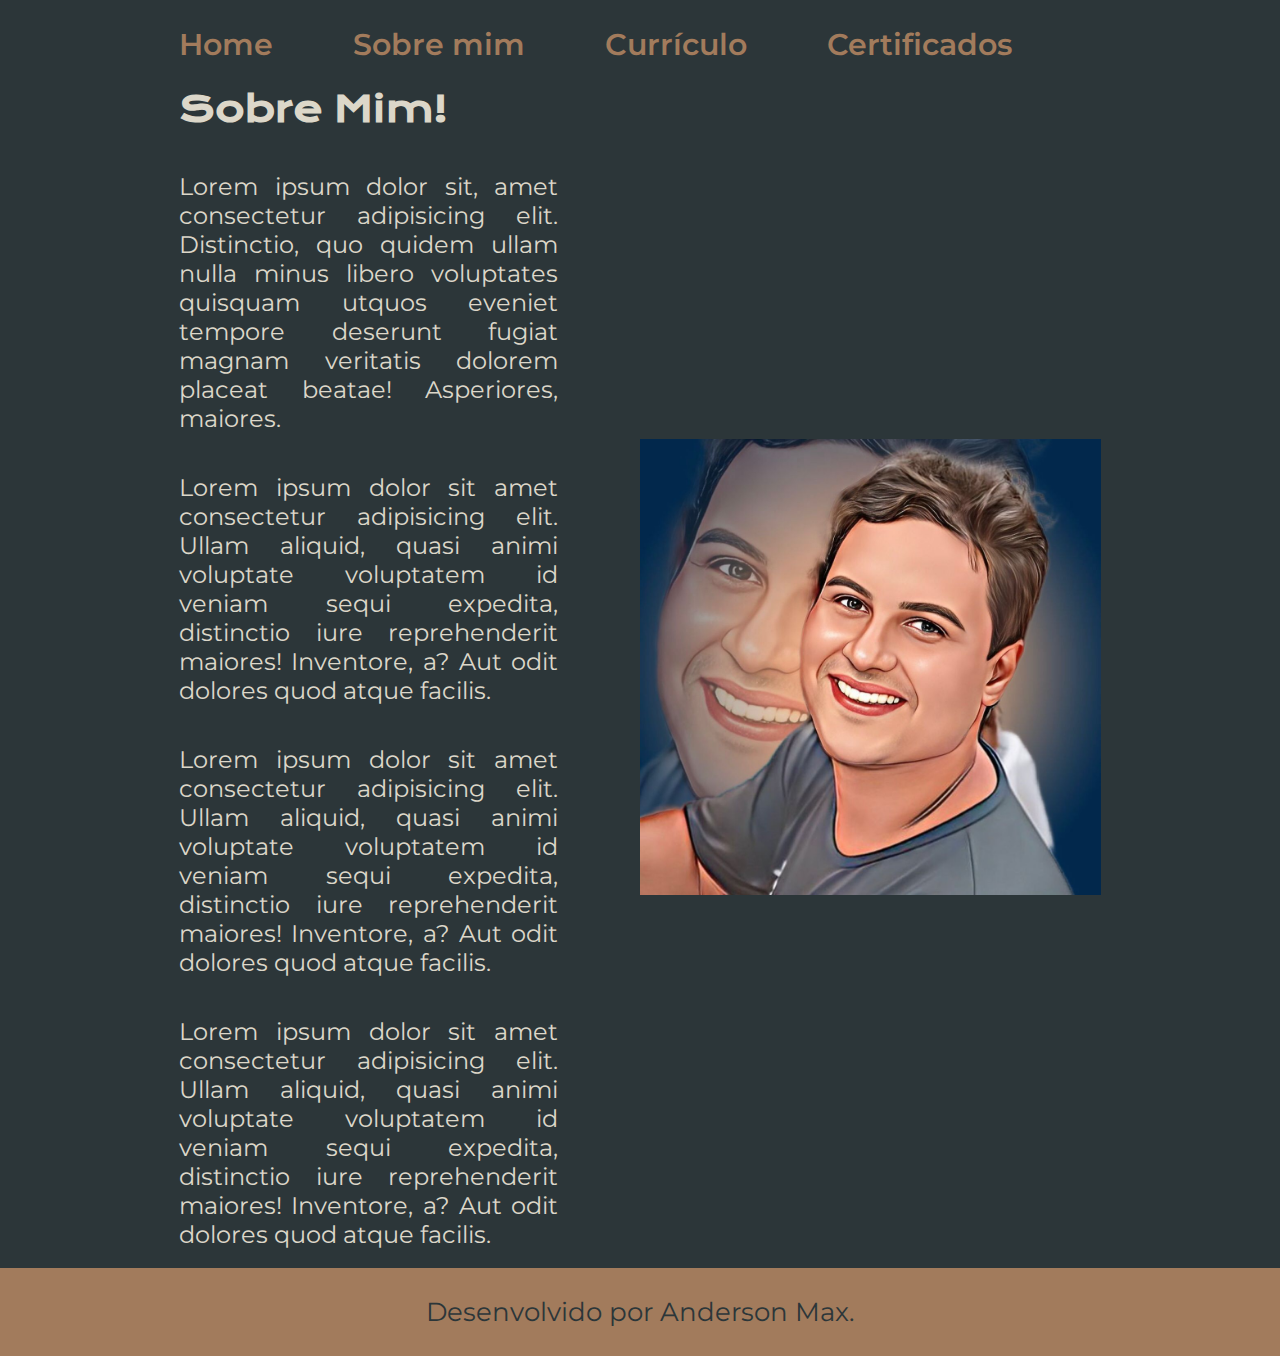
<file: about.html>
<!DOCTYPE html>
<html lang="pt-br">
<head>
    <meta charset="UTF-8">
    <meta http-equiv="X-UA-Compatible" content="IE=edge">
    <meta name="viewport" content="width=device-width, initial-scale=1.0">
    <title>Sobre mim</title>
    <link rel="stylesheet" href="./styles/style.css">
</head>
<body>
    <header class="cabecalho">
        <nav class="cabecalho__menu">
            <a class="cabecalho__menu__link" href="index.html">Home</a>
            <a class="cabecalho__menu__link" href="about.html">Sobre mim</a>
            <a class="cabecalho__menu__link" href="curriculo.html">Currículo</a>
            <a class="cabecalho__menu__link" href="certificados.html">Certificados</a>
        </nav>
    </header>
    <main class="apresentacao">
        <section class="apresentacao__conteudo">
            <h1 class="apresentacao__conteudo__titulo">Sobre Mim!</h1>
            <p class="apresentacao__conteudo__texto">Lorem ipsum dolor sit, amet consectetur adipisicing elit. Distinctio, quo quidem ullam nulla minus libero voluptates quisquam 
                utquos eveniet tempore deserunt fugiat magnam veritatis dolorem placeat beatae! Asperiores, maiores.</p>
            <p class="apresentacao__conteudo__texto">Lorem ipsum dolor sit amet consectetur adipisicing elit. Ullam aliquid, quasi animi voluptate voluptatem id veniam sequi expedita, distinctio iure 
                reprehenderit maiores! Inventore, a? Aut odit dolores quod atque facilis.</p>
            <p class="apresentacao__conteudo__texto">Lorem ipsum dolor sit amet consectetur adipisicing elit. Ullam aliquid, quasi animi voluptate voluptatem id veniam sequi expedita, distinctio iure 
                reprehenderit maiores! Inventore, a? Aut odit dolores quod atque facilis.</p>
            <p class="apresentacao__conteudo__texto">Lorem ipsum dolor sit amet consectetur adipisicing elit. Ullam aliquid, quasi animi voluptate voluptatem id veniam sequi expedita, distinctio iure 
                reprehenderit maiores! Inventore, a? Aut odit dolores quod atque facilis.</p>
        </section>
        <img class="apresentacao__imagem" src="./assets/andinho.jpeg">
    </main>
    <footer class="rodape">
        <p>Desenvolvido por Anderson Max.</p>
    </footer>
</body>
</html>
</file>
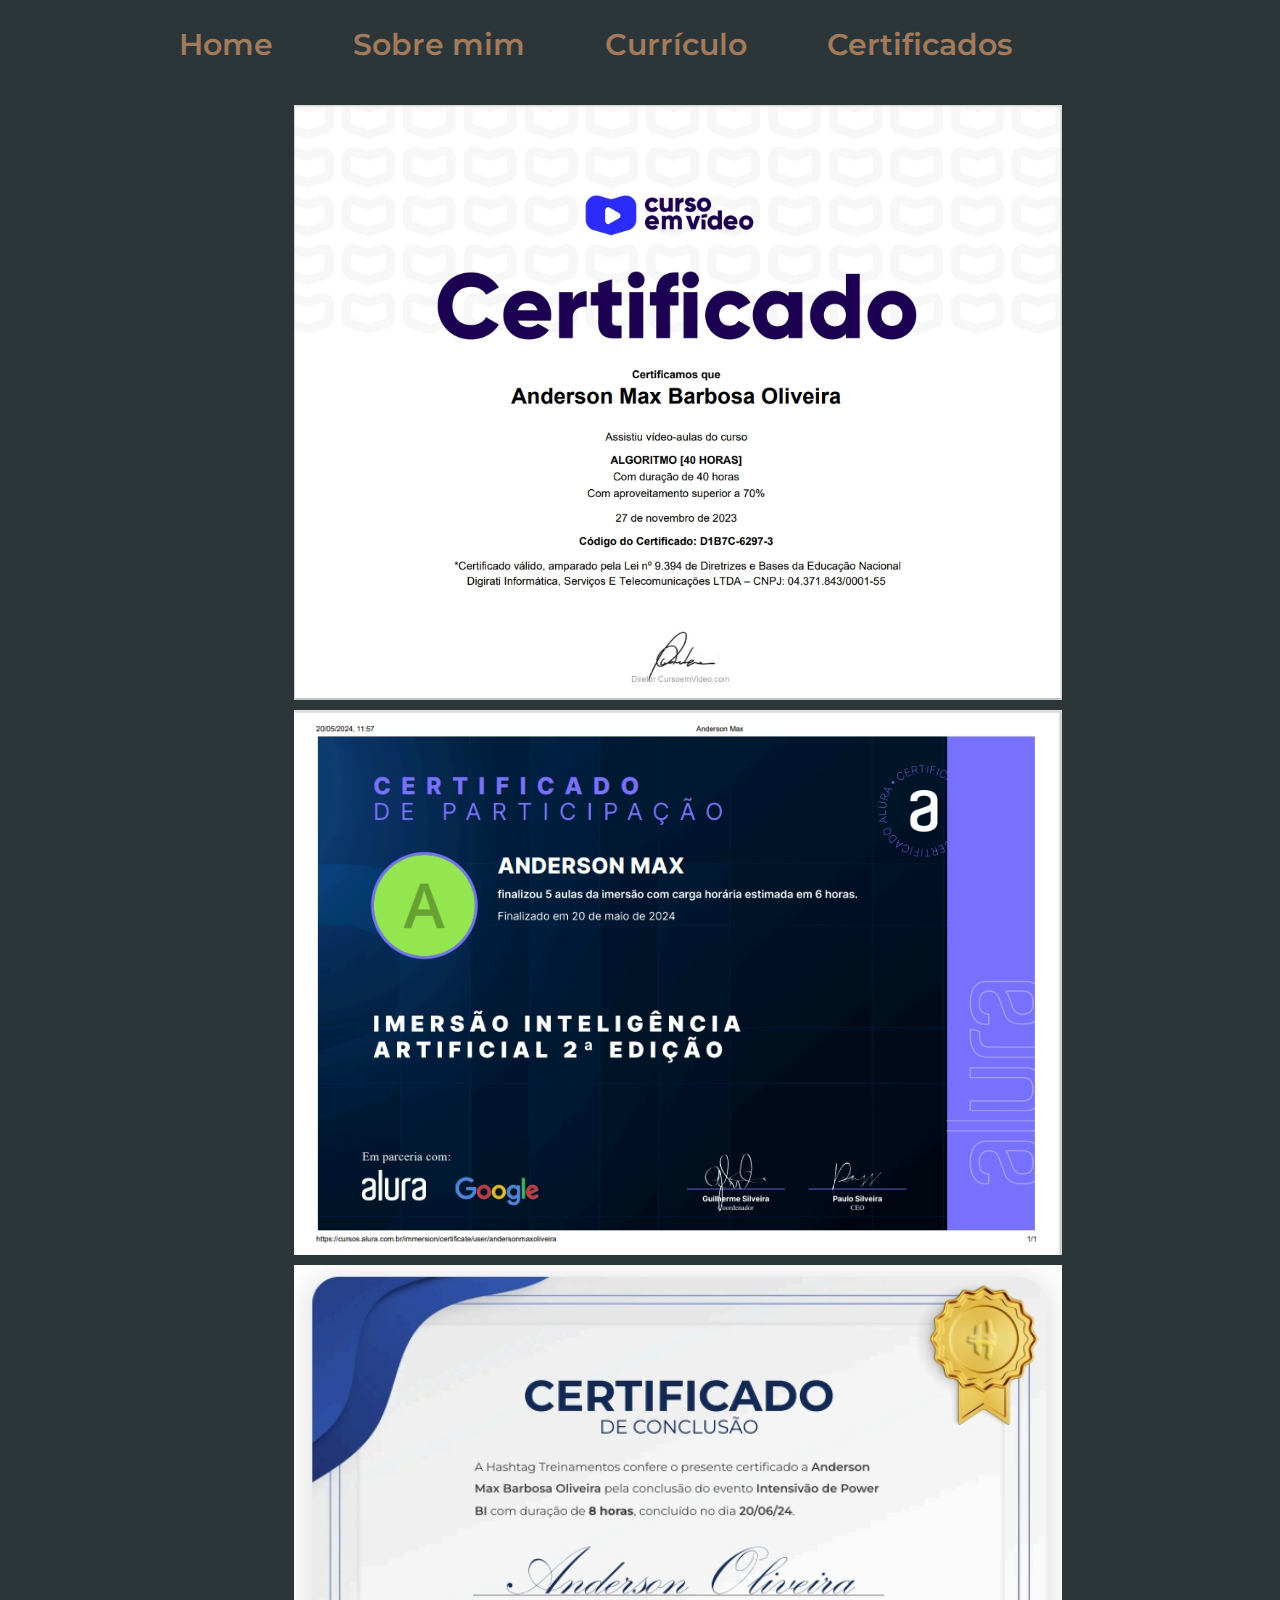
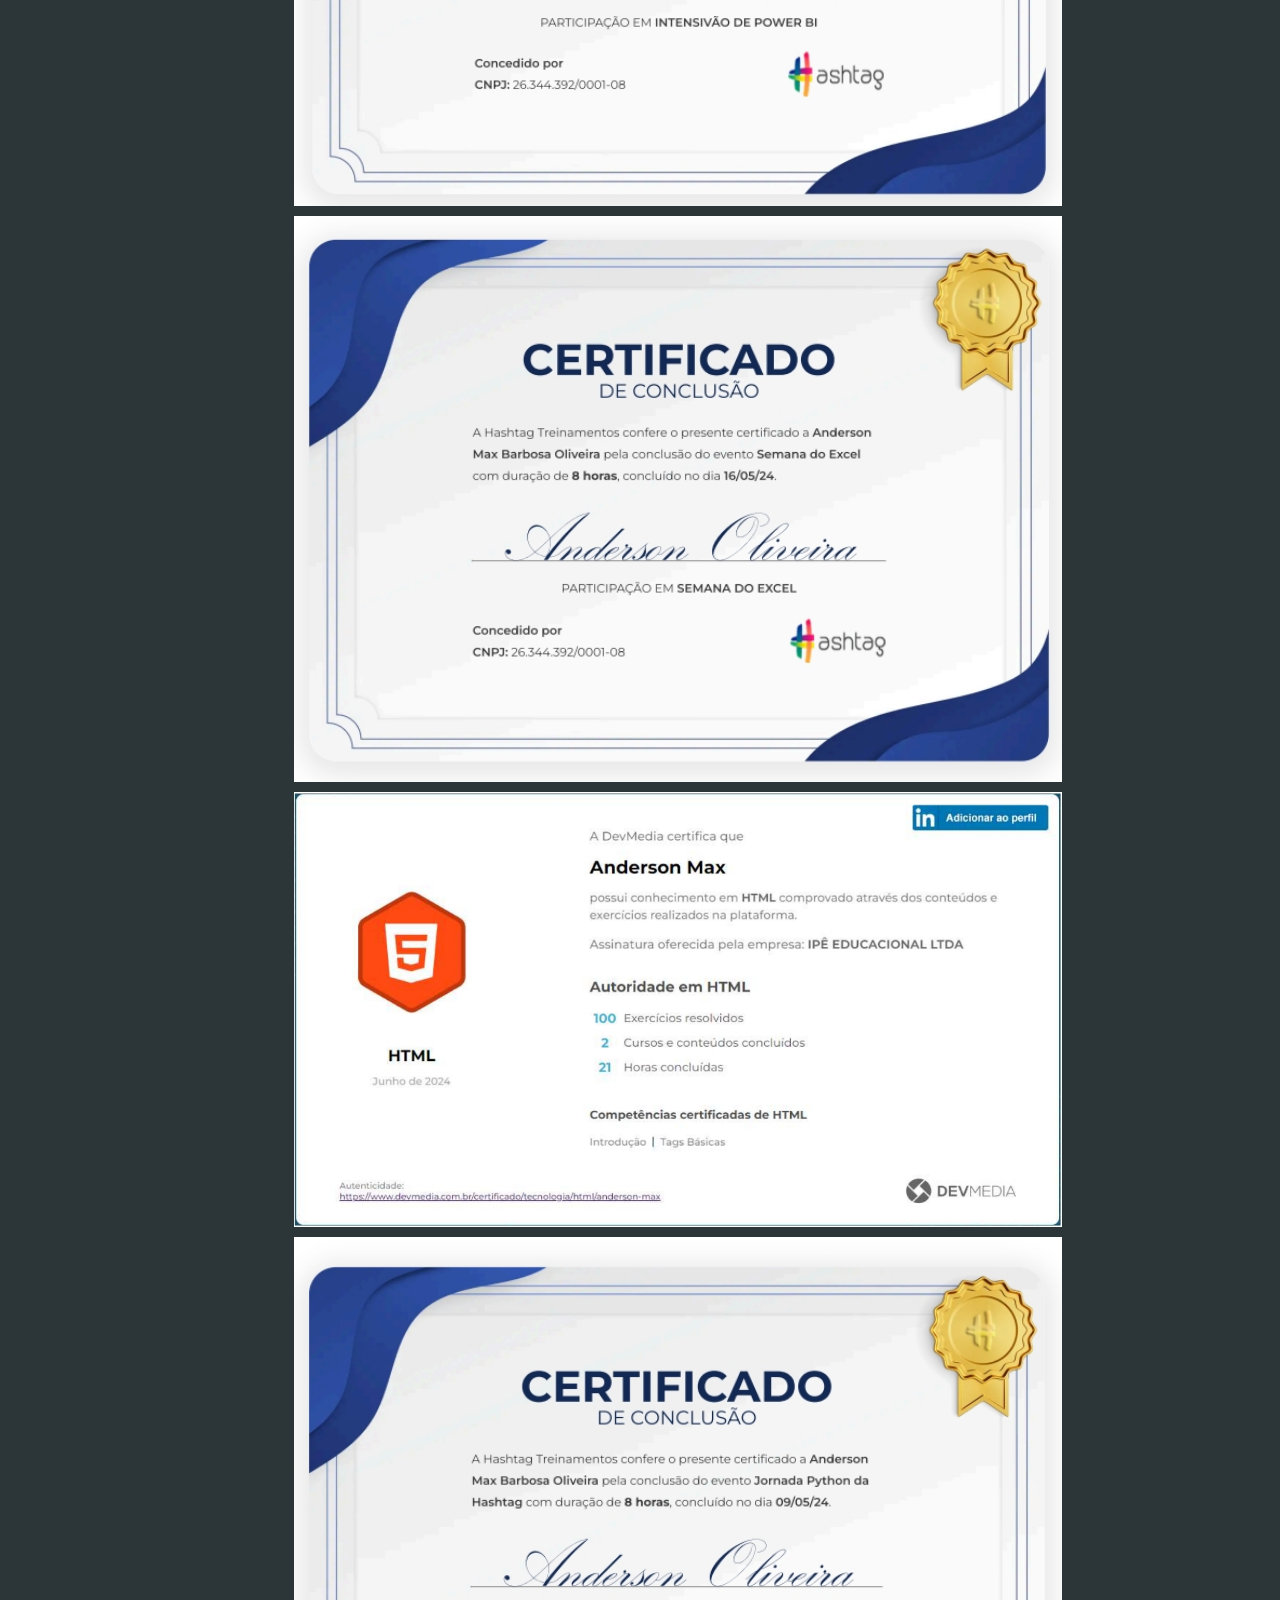
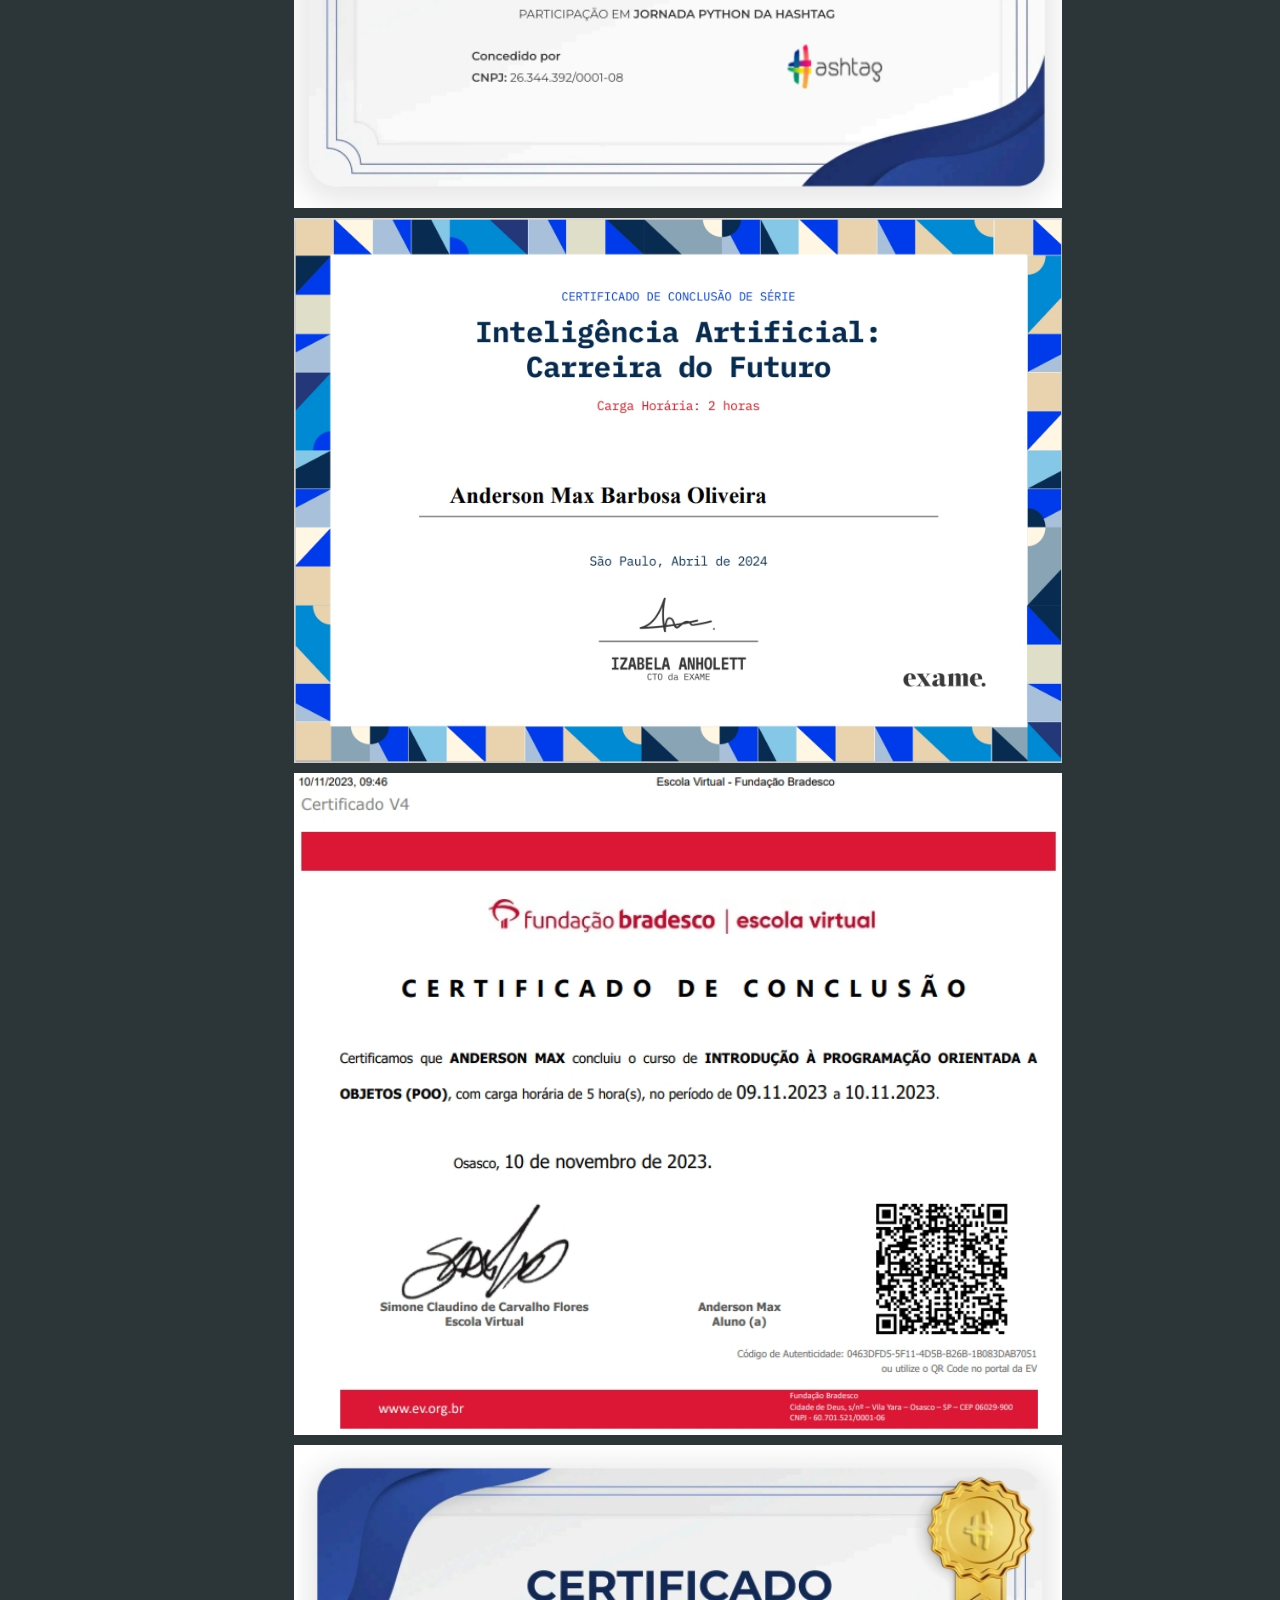
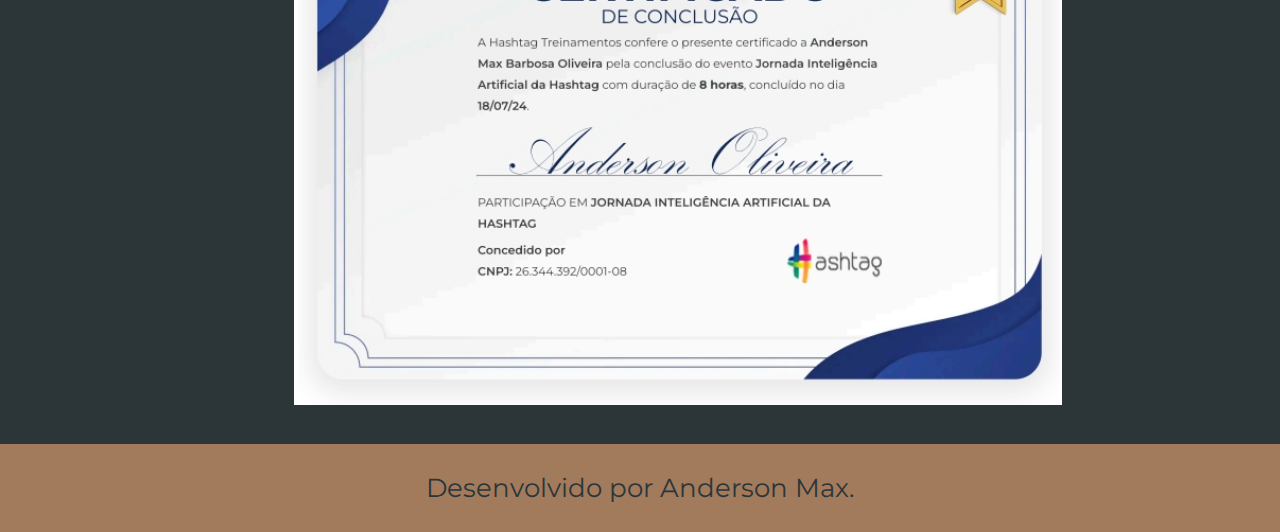
<file: certificados.html>
<!DOCTYPE html>
<html lang="pt-br">
<head>
    <meta charset="UTF-8">
    <meta http-equiv="X-UA-Compatible" content="IE=edge">
    <meta name="viewport" content="width=device-width, initial-scale=1.0">
    <title>Sobre mim</title>
    <link rel="stylesheet" href="./styles/style.css">
</head>
<body>
    <header class="cabecalho">
        <nav class="cabecalho__menu">
            <a class="cabecalho__menu__link" href="index.html">Home</a>
            <a class="cabecalho__menu__link" href="about.html">Sobre mim</a>
            <a class="cabecalho__menu__link" href="curriculo.html">Currículo</a>
            <a class="cabecalho__menu__link" href="certificados.html">Certificados</a>
        </nav>
    </header>
    <main class="apresentacao__">
        <section class="apresentacao__conteudo__">
            <img class="apresentacao__imagem__" src="./assets/Captura de tela_13-8-2024_94820_.jpeg">
            <img class="apresentacao__imagem__" src="./assets/Captura de tela_13-8-2024_95321_.jpeg">
            <img class="apresentacao__imagem__" src="./assets/Captura de tela_13-8-2024_95348_.jpeg">
            <img class="apresentacao__imagem__" src="./assets/Captura de tela_13-8-2024_95424_.jpeg">
            <img class="apresentacao__imagem__" src="./assets/Captura de tela_13-8-2024_95449_.jpeg">
            <img class="apresentacao__imagem__" src="./assets/Captura de tela_13-8-2024_9547_.jpeg">
            <img class="apresentacao__imagem__" src="./assets/Captura de tela_13-8-2024_95517_.jpeg">
            <img class="apresentacao__imagem__" src="./assets/Captura de tela_13-8-2024_95543_.jpeg">
            <img class="apresentacao__imagem__" src="./assets/Captura de tela_13-8-2024_9565_.jpeg">
        
        </section>
        
    </main>
    <footer class="rodape">
        <p>Desenvolvido por Anderson Max.</p>
    </footer>
</body>
</html>
</file>
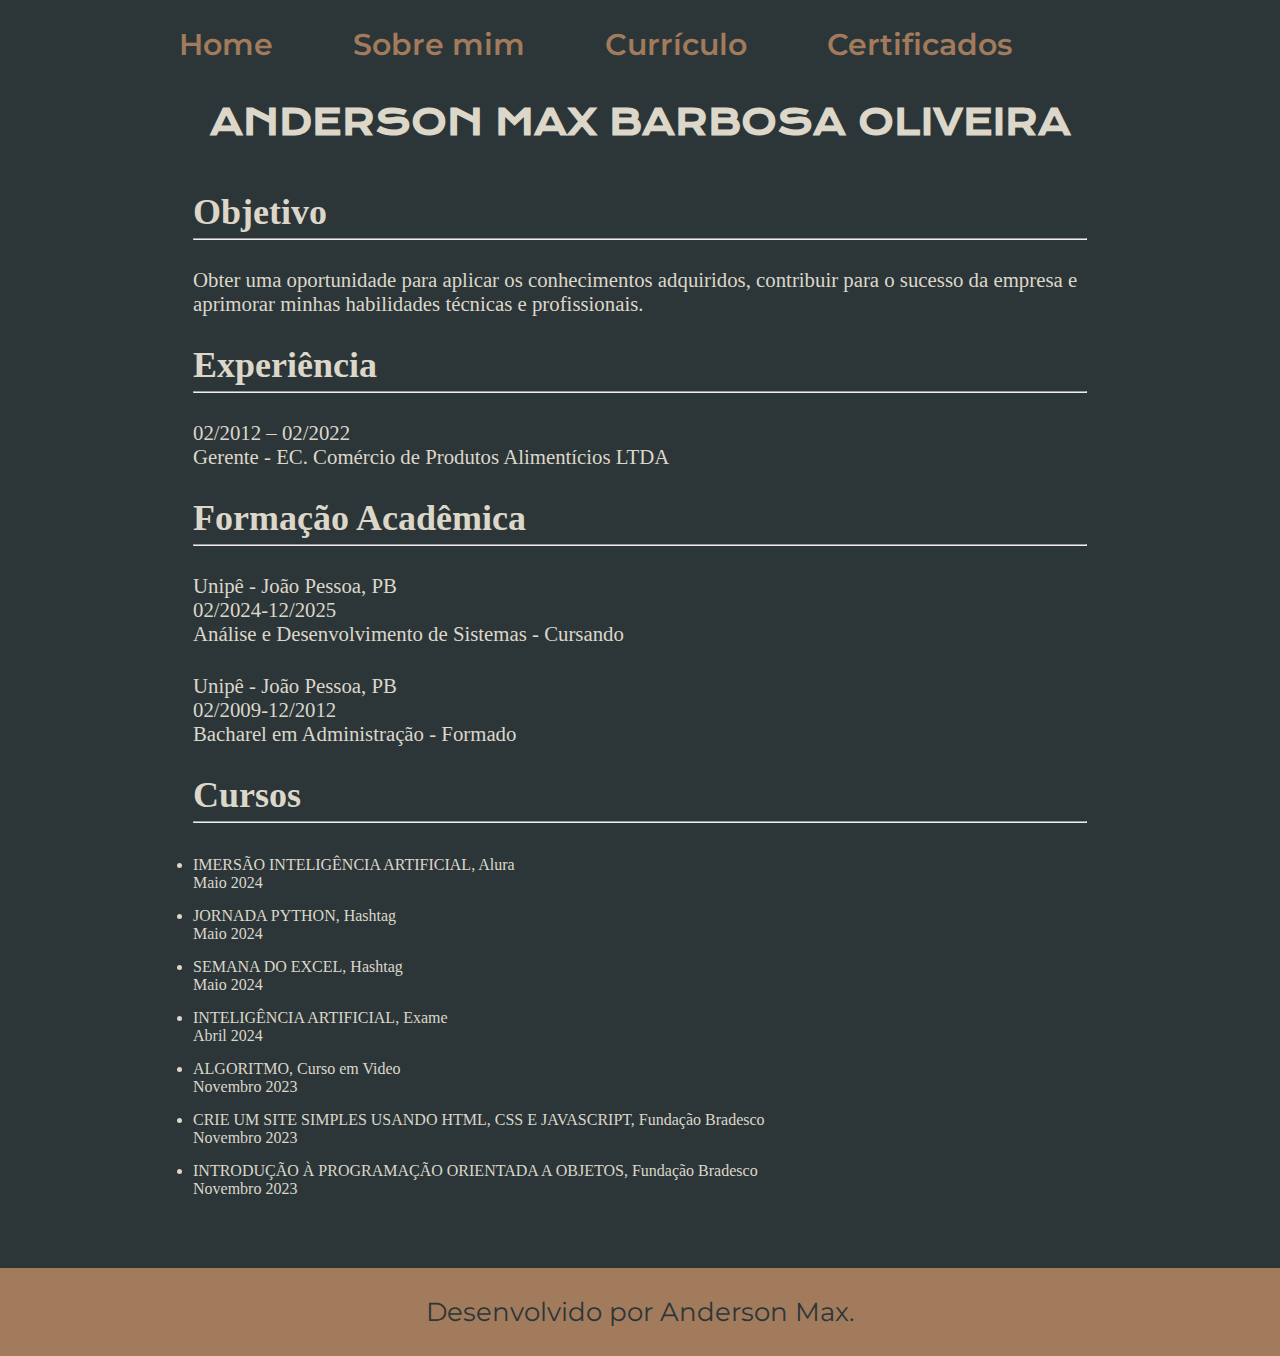
<file: curriculo.html>
<!DOCTYPE html>
<html lang="pt-br">
<head>
    <meta charset="UTF-8">
    <meta http-equiv="X-UA-Compatible" content="IE=edge">
    <meta name="viewport" content="width=device-width, initial-scale=1.0">
    <title>Sobre mim</title>
    <link rel="stylesheet" href="./styles/style.css">
</head>
<body>
    <header class="cabecalho">
        <nav class="cabecalho__menu">
            <a class="cabecalho__menu__link" href="index.html">Home</a>
            <a class="cabecalho__menu__link" href="about.html">Sobre mim</a>
            <a class="cabecalho__menu__link" href="curriculo.html">Currículo</a>
            <a class="cabecalho__menu__link" href="certificados.html">Certificados</a>
        </nav>
    </header>
    <main class="apresentacao">
        <section class="apresentacao__conteudo__curriculo">
            <h1 class="apresentacao__conteudo__titulo__curriculo">ANDERSON MAX BARBOSA OLIVEIRA</h1>
            <br><br>
            <h2 class="apresentacao__conteudo__topicos">Objetivo</h2>
            <hr><br>
            <p class="apresentacao__conteudo__objetivo">Obter uma oportunidade para aplicar os conhecimentos adquiridos, contribuir para o sucesso da empresa e aprimorar minhas habilidades técnicas e profissionais.</p>
            <br>
            <h2 class="apresentacao__conteudo__topicos">Experiência</h2>
            <hr><br>
            <p class="apresentacao__conteudo__experiencia">02/2012 – 02/2022
            <br> Gerente - EC. Comércio de Produtos Alimentícios LTDA</p>
            <br>
            <h2 class="apresentacao__conteudo__topicos">Formação Acadêmica</h2>
            <hr><br>
            <p class="apresentacao__conteudo__formacao">Unipê - João Pessoa, PB
            <br> 02/2024-12/2025<br>Análise e Desenvolvimento de Sistemas - Cursando</p><br>
            <p class="apresentacao__conteudo__formacao">Unipê - João Pessoa, PB
            <br> 02/2009-12/2012<br>Bacharel em Administração - Formado</p><br>
            <h2 class="apresentacao__conteudo__topicos">Cursos</h2>
            <hr><br>
            <p class="apresentacao__conteudo__curso"><li>IMERSÃO INTELIGÊNCIA ARTIFICIAL, Alura<br>Maio 2024</li></p>
            <p class="apresentacao__conteudo__curso"><li>JORNADA PYTHON, Hashtag<br>Maio 2024</li></p>
            <p class="apresentacao__conteudo__curso"><li>SEMANA DO EXCEL, Hashtag<br>Maio 2024</li></p>
            <p class="apresentacao__conteudo__curso"><li>INTELIGÊNCIA ARTIFICIAL, Exame<br>Abril 2024</li></p>
            <p class="apresentacao__conteudo__curso"><li>ALGORITMO, Curso em Video<br>Novembro 2023</li></p>
            <p class="apresentacao__conteudo__curso"><li>CRIE UM SITE SIMPLES USANDO HTML, CSS E JAVASCRIPT, Fundação Bradesco<br>Novembro 2023</li></p>
            <p class="apresentacao__conteudo__curso"><li>INTRODUÇÃO À PROGRAMAÇÃO ORIENTADA A OBJETOS, Fundação Bradesco<br>Novembro 2023</li></p>
            <p class="apresentacao__conteudo__curso"><br></p>

        </section>
        
    </main>
    <footer class="rodape">
        <p>Desenvolvido por Anderson Max.</p>
    </footer>
</body>
</html>
</file>
<file: styles/style.css>
@import url('https://fonts.googleapis.com/css2?family=Krona+One&family=Montserrat:wght@400;600&display=swap');

:root {
    --cor-primaria: #2C3639;
    --cor-secundaria: #DCD7C9;
    --cor-terciaria: #A27B5C;
    --cor-hover: #3F4E4F;
    --fonte-primaria: 'Krona One', sans-serif;
    --fonte-secundaria: 'Montserrat', sans-serif;

}


*{
    margin: 0;
    padding: 0;
}

body{
    /* height: 100vh; */
    box-sizing: border-box;
    background-color: var(--cor-primaria);
    color: var(--cor-secundaria);
}
.cabecalho{
    padding: 2% 0% 0.3% 14%;
}
.cabecalho__menu{
    display: flex;
    gap: 80px;
}
.cabecalho__menu__link{
    font-family: var(--fonte-secundaria);
    font-size: 1.87rem;
    font-weight: 600;
    color: var(--cor-terciaria);
    text-decoration: none;
}
.apresentacao{
    padding: 1.5% 14%;
    display: flex;
    align-items: center;
    justify-content: space-between;
    gap: 82px;
}
.apresentacao__conteudo{
    width: 50%;
    display: flex;
    flex-direction: column;
    gap: 40px;
}

.apresentacao__conteudo__titulo{
    font-size: 2.25rem;
    font-family: var(--fonte-primaria);
}
.titulo-destaque{
    color: var(--cor-secundaria);
}
.apresentacao__conteudo__texto{
    text-align: justify;
    font-size: 1.5rem;
    font-family: var(--fonte-secundaria);
}

.apresentacao__links{
    display: flex;
    flex-direction: column;
    justify-content: space-between;
    align-items: center;
    gap: 32px;
}
.apresentacao__links__subtitulo{
    font-family: var(--fonte-primaria);
    font-weight: 400;
    font-size: 1.5rem;
}
.apresentacao__links__navegacao{
    /* background-color: #22D4FD; */
    display: flex;
    justify-content: center;
    gap: 16px;
    border: 2px solid var(--cor-terciaria);
    width: 50%;
    text-align: center;
    border-radius: 8px;
    font-size: 1.5rem;
    font-weight: 600;
    padding: 21.5px 0;
    text-decoration: none;
    color: var(--cor-secundaria);
    font-family: var(--fonte-secundaria);
}
.apresentacao__links__navegacao:hover{
    background-color: var(--cor-hover);
}

.apresentacao__imagem{
    width: 50%;
}

.rodape{
    color: var(--cor-primaria);
    background-color: var(--cor-terciaria);
    padding: 28px;
    text-align: center;
    font-family: var(--fonte-secundaria);
    font-size: 1.63rem;
    font-weight: 400;
}

@media (min-width:480px) and (max-width: 800px) {

    .cabecalho{
        padding: 10%;
    }

    .cabecalho__menu{
        justify-content: center;
    }

    .cabecalho__menu__link{
        font-size: 1.5rem;
    }

    .apresentacao{
        flex-direction: column-reverse;
        padding: 5%;
    }

    .apresentacao__conteudo{
        width: auto;
    }

    .apresentacao__conteudo__titulo{
        font-size: 1.6rem;
    }
    

}

.apresentacao__conteudo__titulo__curriculo{
    font-size: 2.25rem;
    font-family: var(--fonte-primaria);
    text-align: center;
    
}

.apresentacao__conteudo__objetivo{
    font-size: 1.3rem;
}

.apresentacao__conteudo__experiencia{
    font-size: 1.3rem;
}

.apresentacao__conteudo__formacao{
    font-size: 1.3rem;
}

.apresentacao__conteudo__curriculo{

    padding: 1.5%;
    display: flex;
    width: auto;
    justify-content: left;
    flex-direction: column;
    gap: 5px;
}

.apresentacao__conteudo__topicos{
    font-size: 2.25rem;
}

.apresentacao__conteudo__curso{
    font-size: 1.5rem;
}


.apresentacao__conteudo__{
    padding: 3%;
    width: 100%;
    display: flex;
    justify-content: space-between;
    flex-direction: column;
    align-items: center;
    gap: 10px;
}

.apresentacao__imagem__{
    width: 60%;
}
</file>
